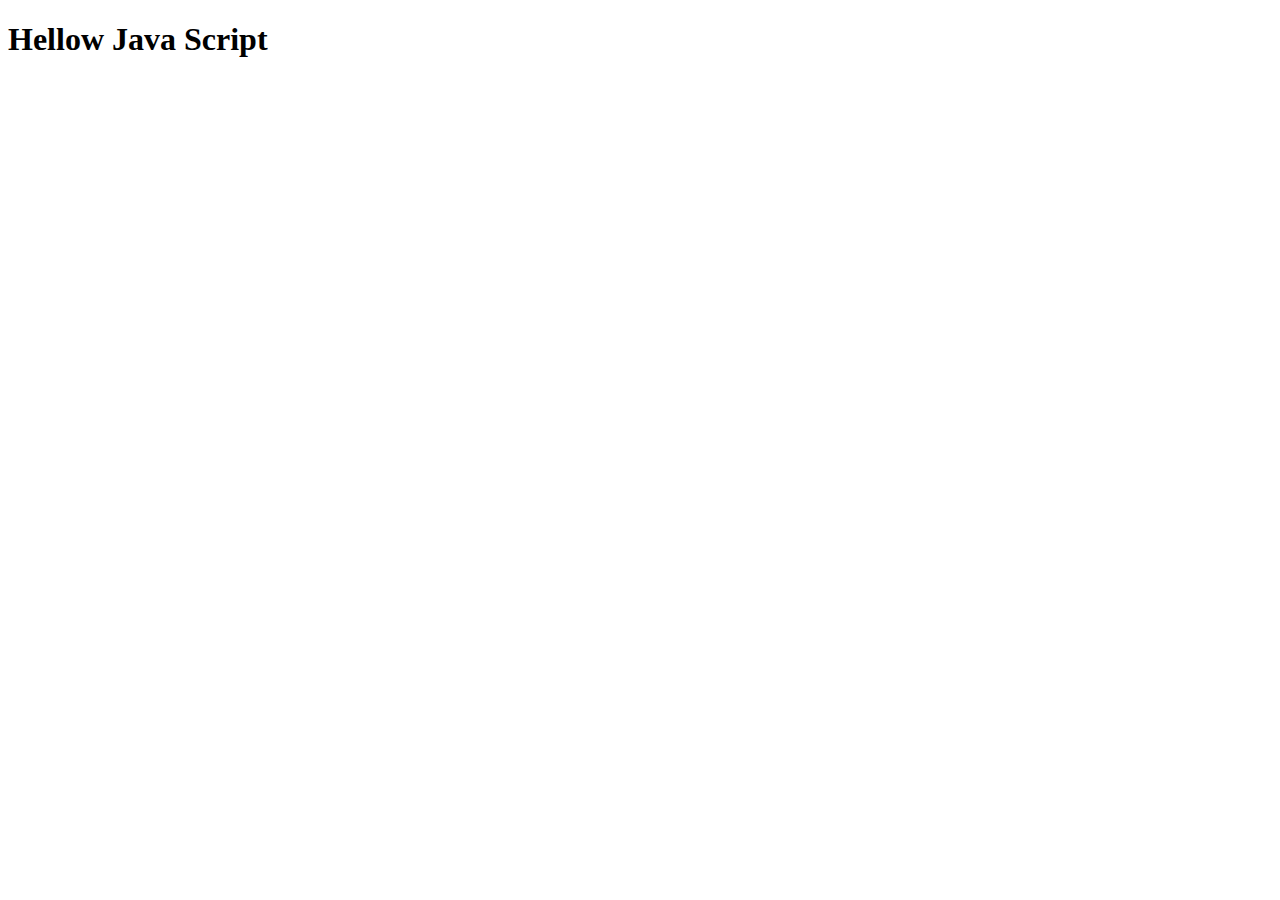
<file: 0008 - Introduction to JavaScript/index.html>
<!DOCTYPE html>
<html lang="en">
<head>
    <meta charset="UTF-8">
    <meta http-equiv="X-UA-Compatible" content="IE=edge">
    <link href="https://cdn.jsdelivr.net/npm/bootstrap@5.1.3/dist/css/bootstrap.min.css" rel="stylesheet" integrity="sha384-1BmE4kWBq78iYhFldvKuhfTAU6auU8tT94WrHftjDbrCEXSU1oBoqyl2QvZ6jIW3" crossorigin="anonymous">
  <script src="https://cdn.jsdelivr.net/npm/bootstrap@5.1.3/dist/js/bootstrap.bundle.min.js" integrity="sha384-ka7Sk0Gln4gmtz2MlQnikT1wXgYsOg+OMhuP+IlRH9sENBO0LRn5q+8nbTov4+1p" crossorigin="anonymous"></script>
  <script src="https://cdn.jsdelivr.net/npm/@popperjs/core@2.10.2/dist/umd/popper.min.js" integrity="sha384-7+zCNj/IqJ95wo16oMtfsKbZ9ccEh31eOz1HGyDuCQ6wgnyJNSYdrPa03rtR1zdB" crossorigin="anonymous"></script>
  <script src="https://cdn.jsdelivr.net/npm/bootstrap@5.1.3/dist/js/bootstrap.min.js" integrity="sha384-QJHtvGhmr9XOIpI6YVutG+2QOK9T+ZnN4kzFN1RtK3zEFEIsxhlmWl5/YESvpZ13" crossorigin="anonymous"></script>
    <meta name="viewport" content="width=device-width, initial-scale=1.0">
    <script src="JS/js.js"></script>

    <title>Java Script Example</title>
</head>
<body>
    
    <h1>Hellow Java Script</h1>

</body>
</html>
</file>
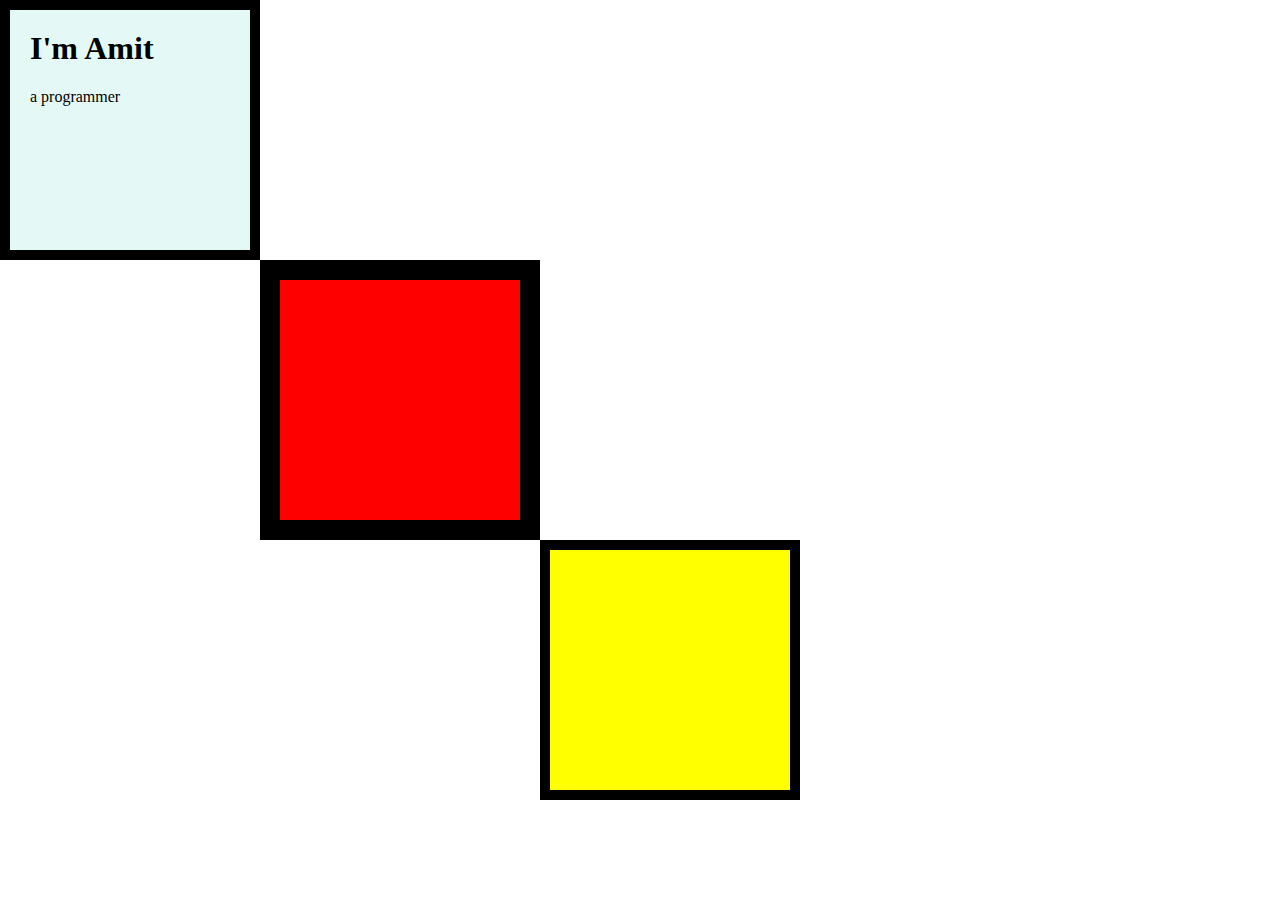
<file: 0004 - Intermidiate CSS/001/index.html>
<!DOCTYPE html>
<html lang="en">
<head>
    <meta charset="UTF-8">
    <meta http-equiv="X-UA-Compatible" content="IE=edge">
    <meta name="viewport" content="width=device-width, initial-scale=1.0">
    <title>Amit Maity</title>
    <link rel="stylesheet" href="CSS/style.css">
    <link rel="icon" href="favicon.ico?v=2">


</head>
<body>


    <div class="top-container">

      <h1>I'm Amit</h1>
      <p>a programmer</p>

   </div>

   <div class="middle-container">

   </div>

   <div class="bottom-container">

   </div>

    
</body>
</html>
</file>
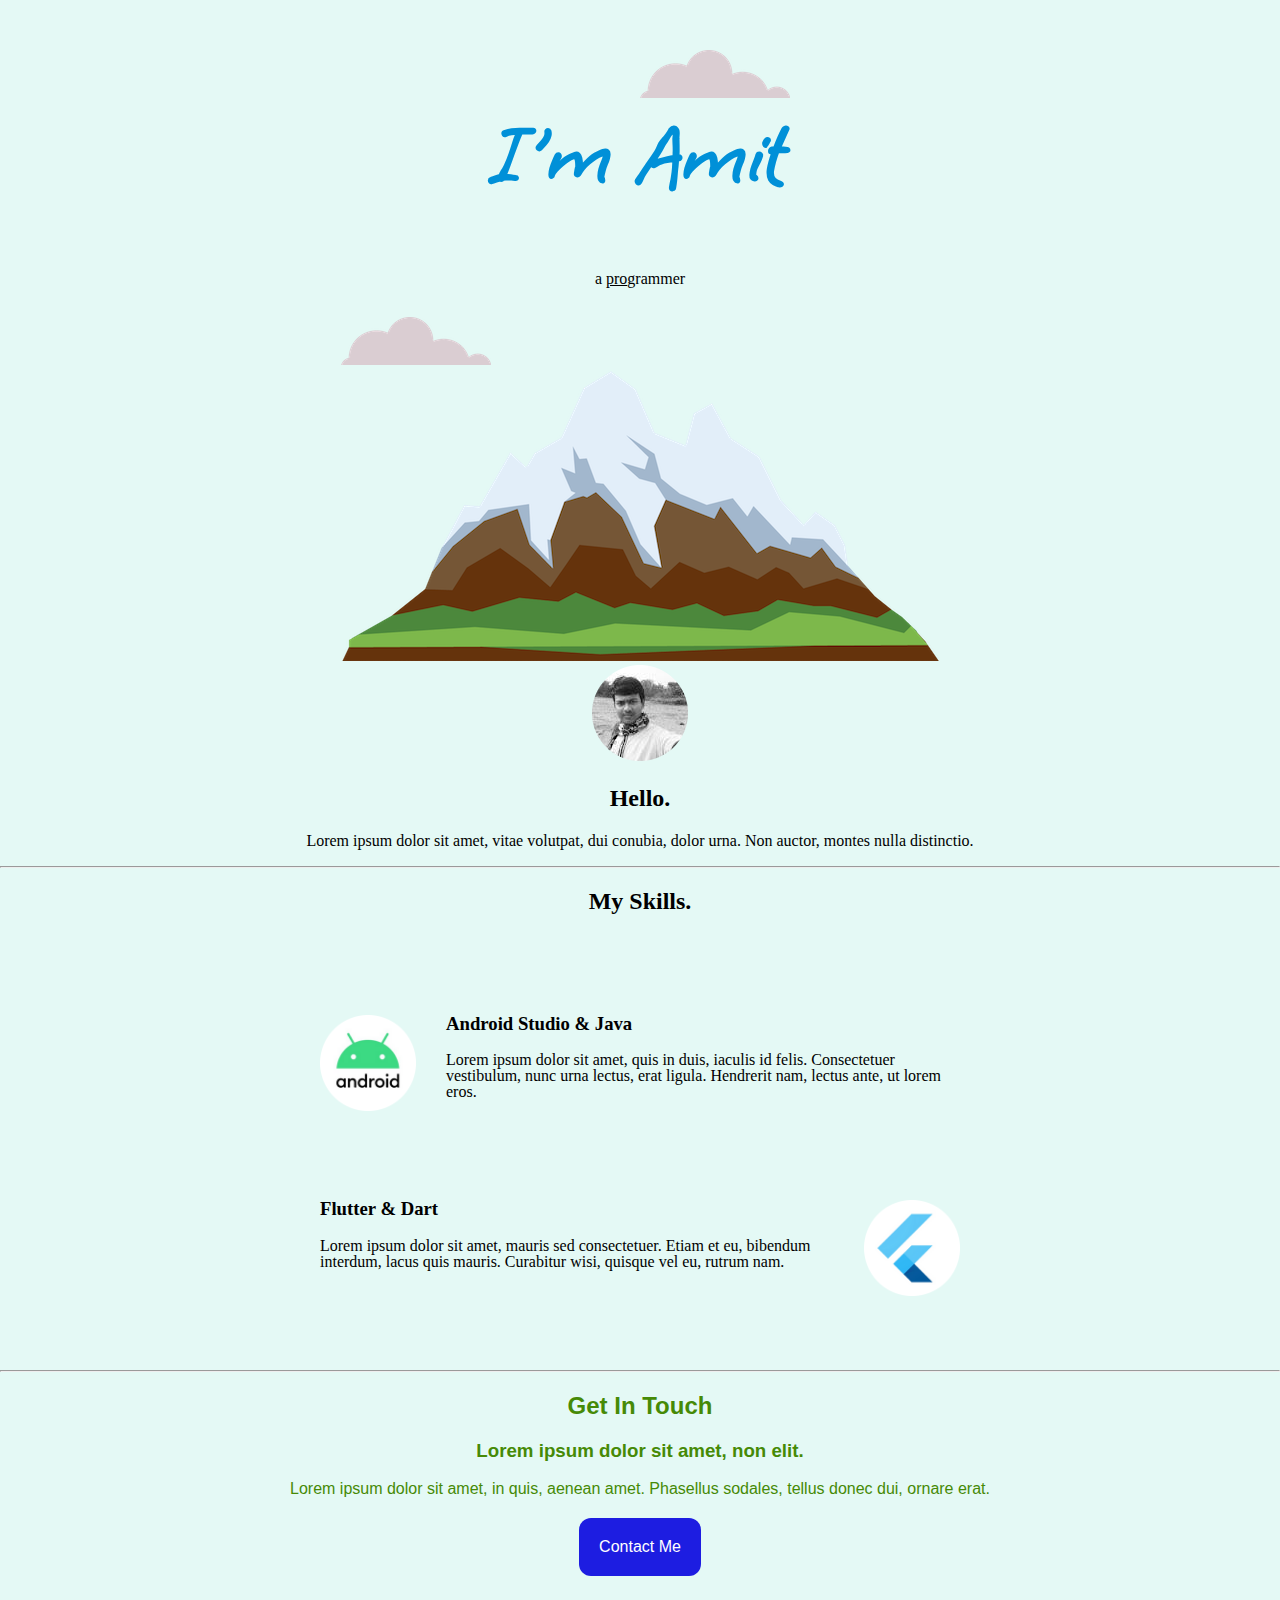
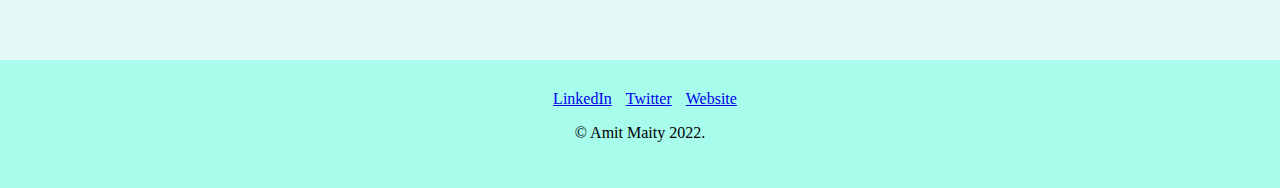
<file: 0004 - Intermidiate CSS/002/index.html>
<!DOCTYPE html>
<html lang="en">
<head>
    <meta charset="UTF-8">
    <meta http-equiv="X-UA-Compatible" content="IE=edge">
    <link rel="preconnect" href="https://fonts.googleapis.com">
    <link rel="preconnect" href="https://fonts.gstatic.com" crossorigin>
    <link href="https://fonts.googleapis.com/css2?family=Grape+Nuts&display=swap" rel="stylesheet">
    <meta name="viewport" content="width=device-width, initial-scale=1.0">
    <title>Amit Maity</title>
    <link rel="stylesheet" href="CSS/style.css">
    <link rel="icon" href="favicon.ico?v=2">


</head>
<body>


    <div class="top-container">

        <img class="top_cloud" src="Images/cloud.png" alt="cloud_image">

      <h1>I'm Amit</h1>
      <p>a <span class="pro">pro</span>grammer</p>
      <img class="bottom_cloud" src="Images/cloud.png" alt="cloud_image">
      <img src="Images/mountain.png" alt="cloud_image">

   </div>

   <div class="middle-container">
    <div class="profile">
      <img src="Images/my_image.png" alt="">
      <h2>Hello.</h2>
      <p>Lorem ipsum dolor sit amet, vitae volutpat, dui conubia, dolor urna. Non auctor, montes nulla distinctio.</p>
    </div>
    <hr>
    <div class="skills">
      <h2>My Skills.</h2>
      <div class="skill-row">
        <img class="skill-images1" src="Images/android.png" alt="">
        <h3>Android Studio & Java</h3>
        <p>Lorem ipsum dolor sit amet, quis in duis, iaculis id felis. Consectetuer vestibulum, nunc urna lectus, erat ligula. Hendrerit nam, lectus ante, ut lorem eros.</p>
      </div>
      <div class="skill-row">
        <img class="skill-images2" src="Images/flutter.png" alt="">
        <h3>Flutter & Dart</h3>
        <p>Lorem ipsum dolor sit amet, mauris sed consectetuer. Etiam et eu, bibendum interdum, lacus quis mauris. Curabitur wisi, quisque vel eu, rutrum nam.</p>
      </div>
    </div>
    <hr>
    <div class="contact-me">
      <h2>Get In Touch</h2>
      <h3>Lorem ipsum dolor sit amet, non elit.</h3>
      <p>Lorem ipsum dolor sit amet, in quis, aenean amet. Phasellus sodales, tellus donec dui, ornare erat.</p>
      <a href="mailto:maityamit308@gmail.com"><button type="button" class="btn">Contact Me</button></a>
    </div>
  </div>
  
  
  <div class="bottom-container">
    <a class="footer-link" href="https://www.linkedin.com/in/maityamit">LinkedIn</a>
    <a class="footer-link" href="https://twitter.com/_maityamit">Twitter</a>
    <a class="footer-link" href="https://www.github.com/maityamit">Website</a>
    <p>© Amit Maity 2022.</p>
  </div>
  

    
</body>
</html>
</file>
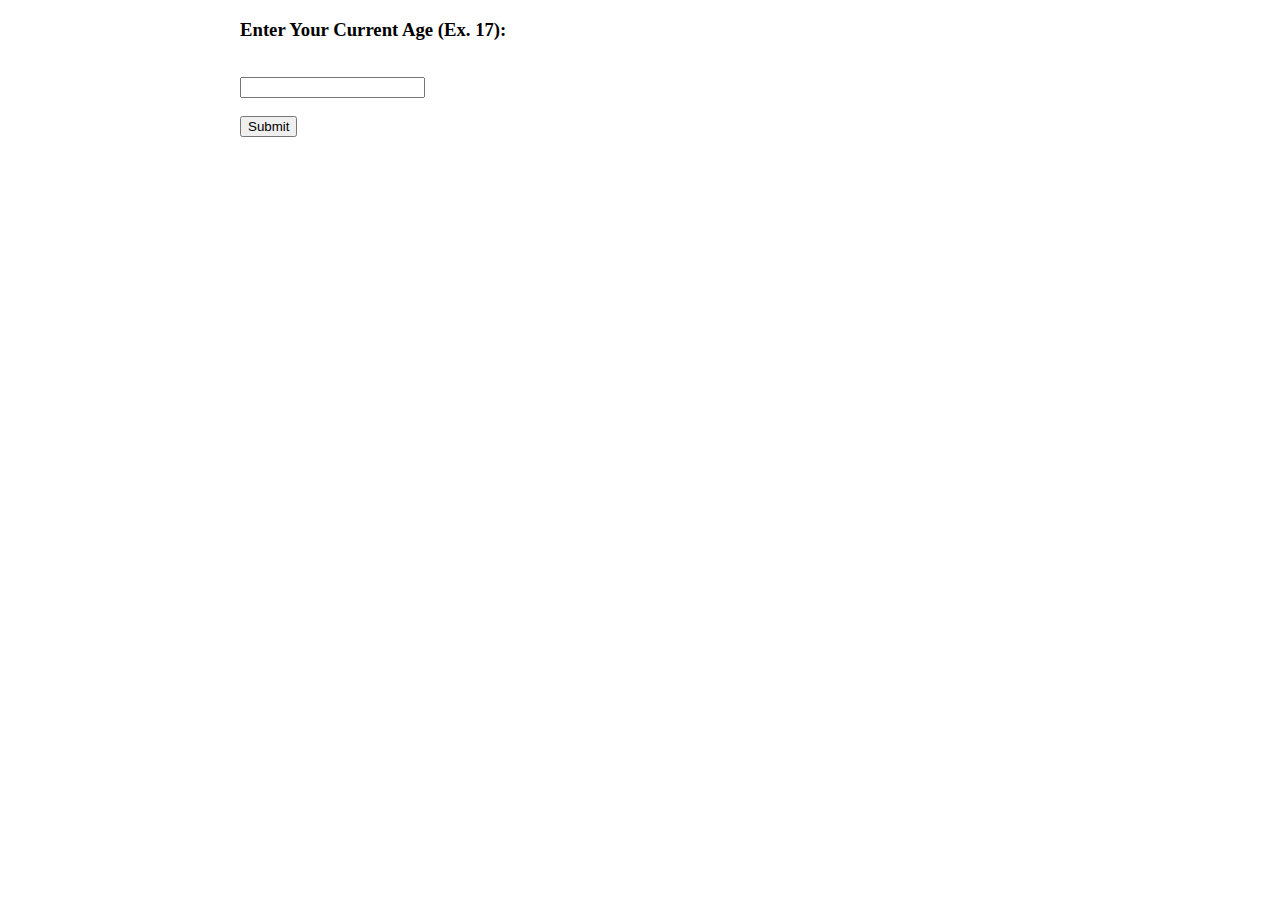
<file: 0008 - Introduction to JavaScript/Age Calculater/index.html>
<!DOCTYPE html>
<html lang="en">
<head>
    <meta charset="UTF-8">
    <meta http-equiv="X-UA-Compatible" content="IE=edge">
    <link href="https://cdn.jsdelivr.net/npm/bootstrap@5.1.3/dist/css/bootstrap.min.css" rel="stylesheet" integrity="sha384-1BmE4kWBq78iYhFldvKuhfTAU6auU8tT94WrHftjDbrCEXSU1oBoqyl2QvZ6jIW3" crossorigin="anonymous">
  <script src="https://cdn.jsdelivr.net/npm/bootstrap@5.1.3/dist/js/bootstrap.bundle.min.js" integrity="sha384-ka7Sk0Gln4gmtz2MlQnikT1wXgYsOg+OMhuP+IlRH9sENBO0LRn5q+8nbTov4+1p" crossorigin="anonymous"></script>
  <script src="https://cdn.jsdelivr.net/npm/@popperjs/core@2.10.2/dist/umd/popper.min.js" integrity="sha384-7+zCNj/IqJ95wo16oMtfsKbZ9ccEh31eOz1HGyDuCQ6wgnyJNSYdrPa03rtR1zdB" crossorigin="anonymous"></script>
  <script src="https://cdn.jsdelivr.net/npm/bootstrap@5.1.3/dist/js/bootstrap.min.js" integrity="sha384-QJHtvGhmr9XOIpI6YVutG+2QOK9T+ZnN4kzFN1RtK3zEFEIsxhlmWl5/YESvpZ13" crossorigin="anonymous"></script>
    <meta name="viewport" content="width=device-width, initial-scale=1.0">
    <script src="JS/js.js"></script>

    <title>Age Calculator</title>
</head>
<body>


    <div style="width:800px; margin:0 auto;">
    
    <label for="fname"><h3>Enter Your Current Age (Ex. 17):</h3></label><br>
    <input type="number" id="fname" name="fname"><br><br>
    <input type="submit" value="Submit">

</div>

</body>
</html>
</file>
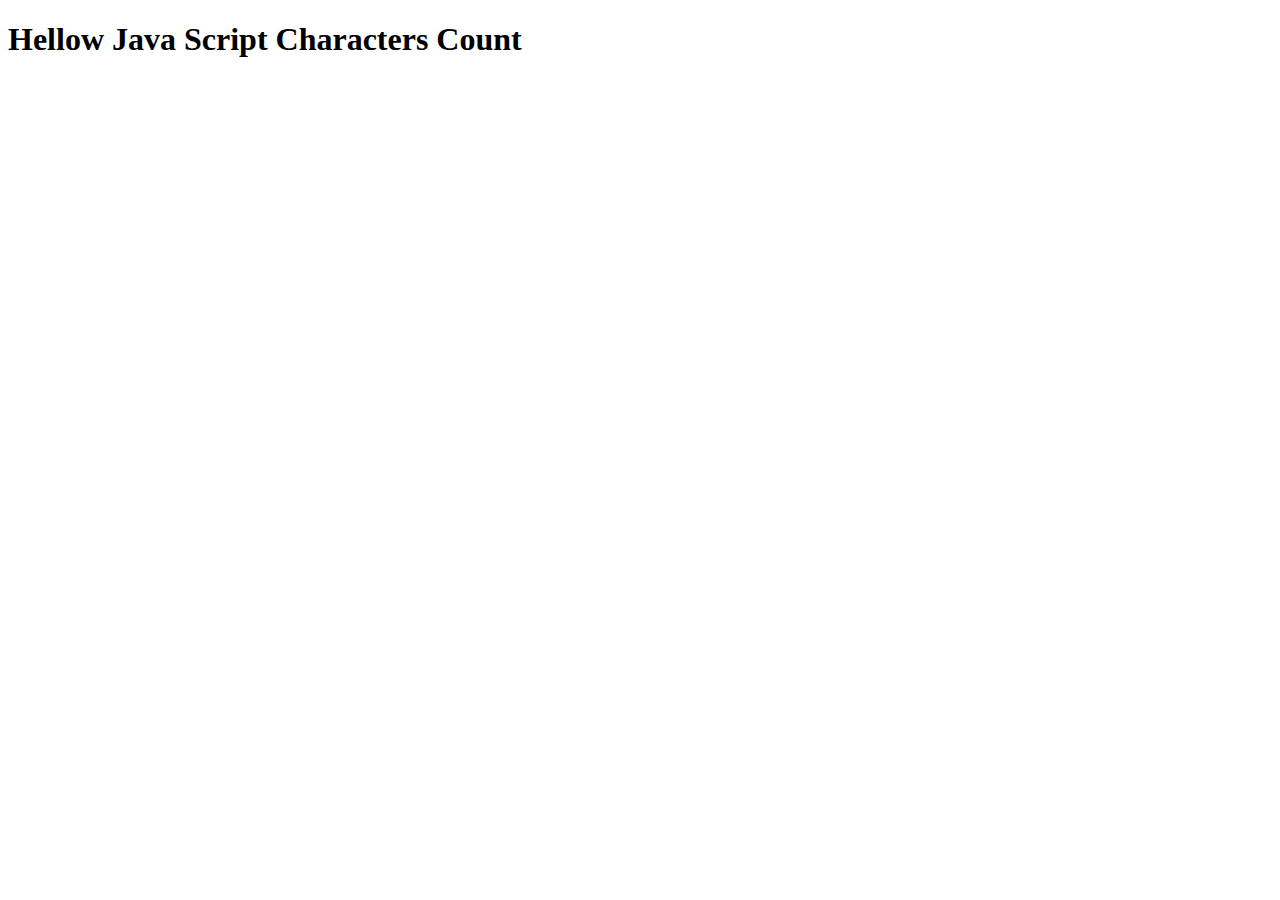
<file: 0008 - Introduction to JavaScript/String len and no of char/index.html>
<!DOCTYPE html>
<html lang="en">
<head>
    <meta charset="UTF-8">
    <meta http-equiv="X-UA-Compatible" content="IE=edge">
    <link href="https://cdn.jsdelivr.net/npm/bootstrap@5.1.3/dist/css/bootstrap.min.css" rel="stylesheet" integrity="sha384-1BmE4kWBq78iYhFldvKuhfTAU6auU8tT94WrHftjDbrCEXSU1oBoqyl2QvZ6jIW3" crossorigin="anonymous">
  <script src="https://cdn.jsdelivr.net/npm/bootstrap@5.1.3/dist/js/bootstrap.bundle.min.js" integrity="sha384-ka7Sk0Gln4gmtz2MlQnikT1wXgYsOg+OMhuP+IlRH9sENBO0LRn5q+8nbTov4+1p" crossorigin="anonymous"></script>
  <script src="https://cdn.jsdelivr.net/npm/@popperjs/core@2.10.2/dist/umd/popper.min.js" integrity="sha384-7+zCNj/IqJ95wo16oMtfsKbZ9ccEh31eOz1HGyDuCQ6wgnyJNSYdrPa03rtR1zdB" crossorigin="anonymous"></script>
  <script src="https://cdn.jsdelivr.net/npm/bootstrap@5.1.3/dist/js/bootstrap.min.js" integrity="sha384-QJHtvGhmr9XOIpI6YVutG+2QOK9T+ZnN4kzFN1RtK3zEFEIsxhlmWl5/YESvpZ13" crossorigin="anonymous"></script>
    <meta name="viewport" content="width=device-width, initial-scale=1.0">
    <script src="JS/js.js"></script>

    <title>Characters Count</title>
</head>
<body>
    
    <h1>Hellow Java Script Characters Count</h1>

</body>
</html>
</file>
<file: 0004 - Intermidiate CSS/001/CSS/style.css>
body{
  margin: 0;
}

h1{
  margin-top: 0;
}


.top-container{
  background-color: #E4F9F5;
  padding: 20px;
  border: solid 10px;
  width: 200px;
  height: 200px;
}

.middle-container{
  background-color: red;
  padding: 20px;
  border: solid 20px;
  margin-left: 260px;
  width: 200px;
  height: 200px;
}

.bottom-container{
  background-color: yellow;
  padding: 20px;
  border: solid 10px;
  width: 200px;
  margin-left: 540px;
  height: 200px;
}
</file>
<file: 0004 - Intermidiate CSS/002/CSS/style.css>
body{
  margin: 0;
  text-align: center;
  background-color: #E4F9F5;
}

h1{
  margin-top: 0;
  font-family: 'Grape Nuts', cursive;
  color: rgb(0, 144, 216);
  font-size: 562%;
}

.top_cloud{
  position: absolute;
  margin-right: 600px;
  top: 50px;

}

.bottom_cloud{
  position: absolute;
  margin-left: 0px;
  bottom: 300px;
}

.top-container{
  background-color: #E4F9F5;
  position: relative;
  padding-top: 100px;
}

.pro{
  text-decoration: underline;
}

.middle-container{
  background-color: #E4F9F5;

}

.bottom-container{
  background-color: #a7fcec;
  margin-top: 80px;
  padding: 30px;


}

.skill-row{
  width: 50%;
  margin: 100px auto 100px auto;
  text-align: left;
  line-height: 1;
}

.skill-images1{
  width: 15%;
  margin-right: 30px;
  float: left;
}

.skill-images2{
  width: 15%;
  margin-left: 30px;
  float: right;
}

.contact-me{
  font-family: sans-serif;
  color: rgb(70, 138, 6);
}

.btn{
  background-color: #1d1de1;
  border: none;
  color: white;
  padding: 20px;
  text-align: center;
  border-radius: 12px;
  text-decoration: none;
  font-size: 67px;
  display: inline-block;
  font-size: 16px;
  margin: 4px 2px;
  
}

.footer-link{
  margin-left: 10px;
  font-family: cursive;
}
</file>
